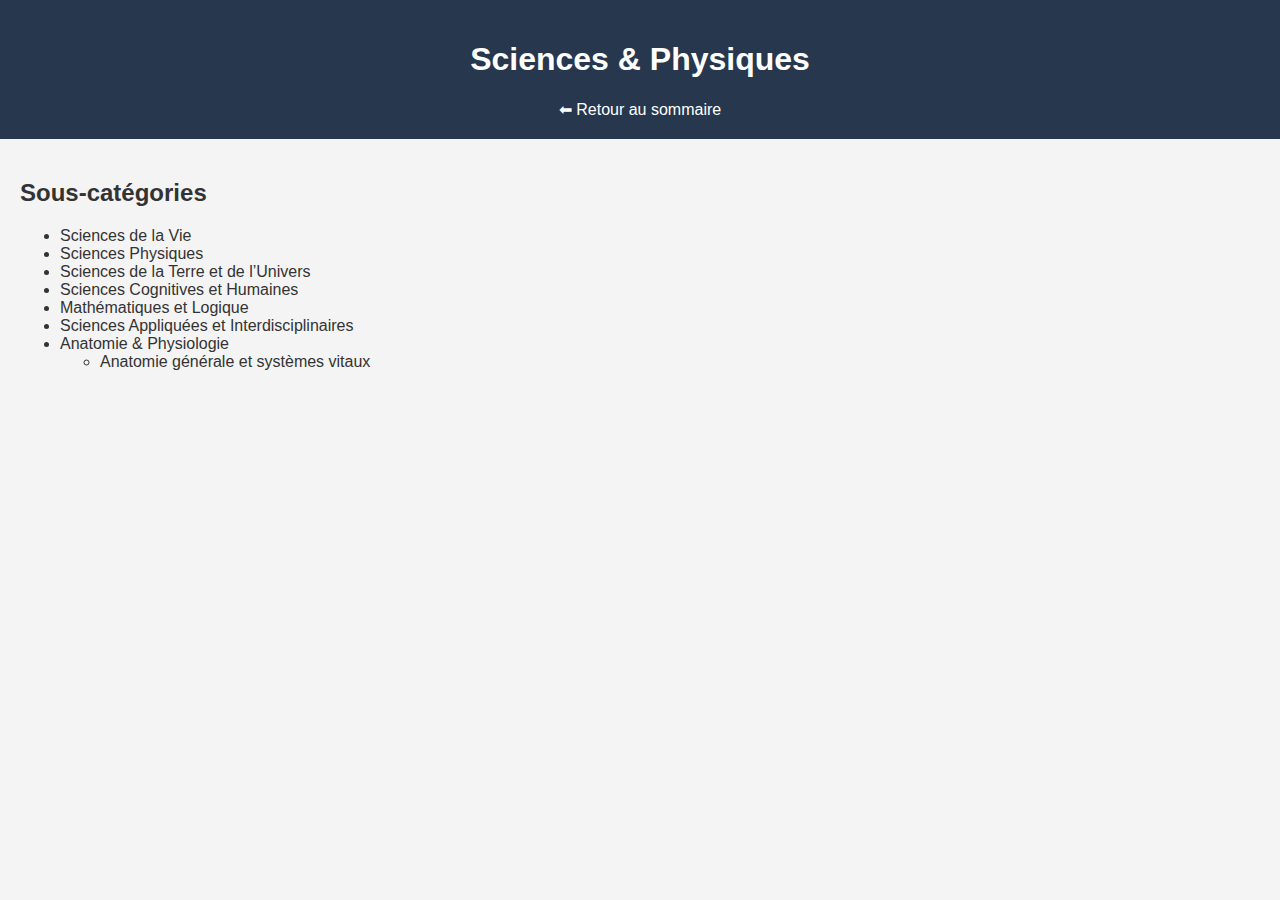
<file: sciences_physiques.html>
<!DOCTYPE html>
<html lang="fr">
<head>
  <meta charset="UTF-8">
  <meta name="viewport" content="width=device-width, initial-scale=1.0">
  <title>Automobile - Carnet de Culture</title>
  <link rel="stylesheet" href="style_sciences_physiques.css">
</head>
<body>

  <header>
    <h1>Sciences & Physiques</h1>
    <nav>
      <a href="index.html">⬅ Retour au sommaire</a>
    </nav>
  </header>

  <main>
    <h2>Sous-catégories</h2>
    <ul>
          <li><a href="#sciences_vie">Sciences de la Vie</a></li>
          <li><a href="#sciences_physiques_detail">Sciences Physiques</a></li>
          <li><a href="#sciences_terre_univers">Sciences de la Terre et de l’Univers</a></li>
          <li><a href="#sciences_cognitives_humaines">Sciences Cognitives et Humaines</a></li>
          <li><a href="#mathematiques_logique">Mathématiques et Logique</a></li>
          <li><a href="#sciences_appliquees">Sciences Appliquées et Interdisciplinaires</a></li>
          <li><a href="#anatomie_&_physiologie">Anatomie & Physiologie</a>
                <ul><li><a href="anatomie_generale_et_systemes_vitaux">Anatomie générale et systèmes vitaux</a></li></ul></li>
    </ul>
  </main>

</body>
</html>
</file>
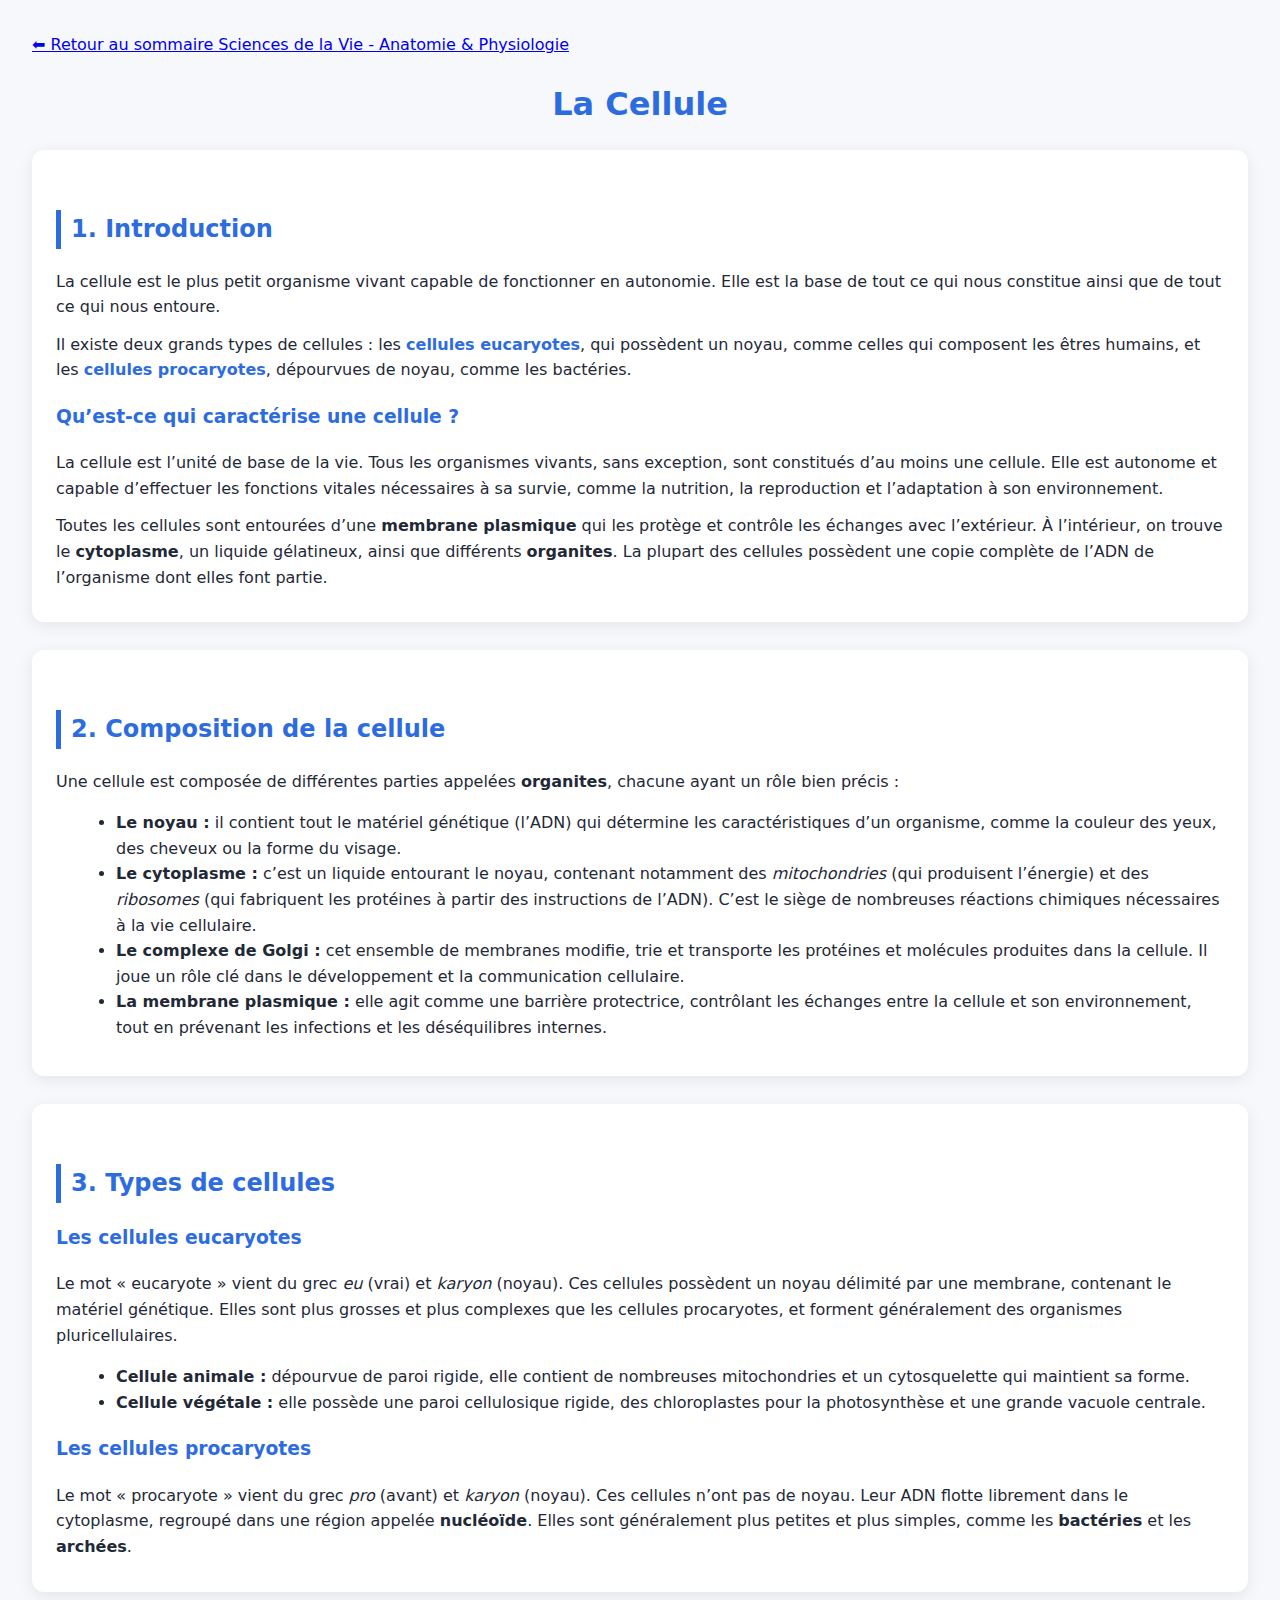
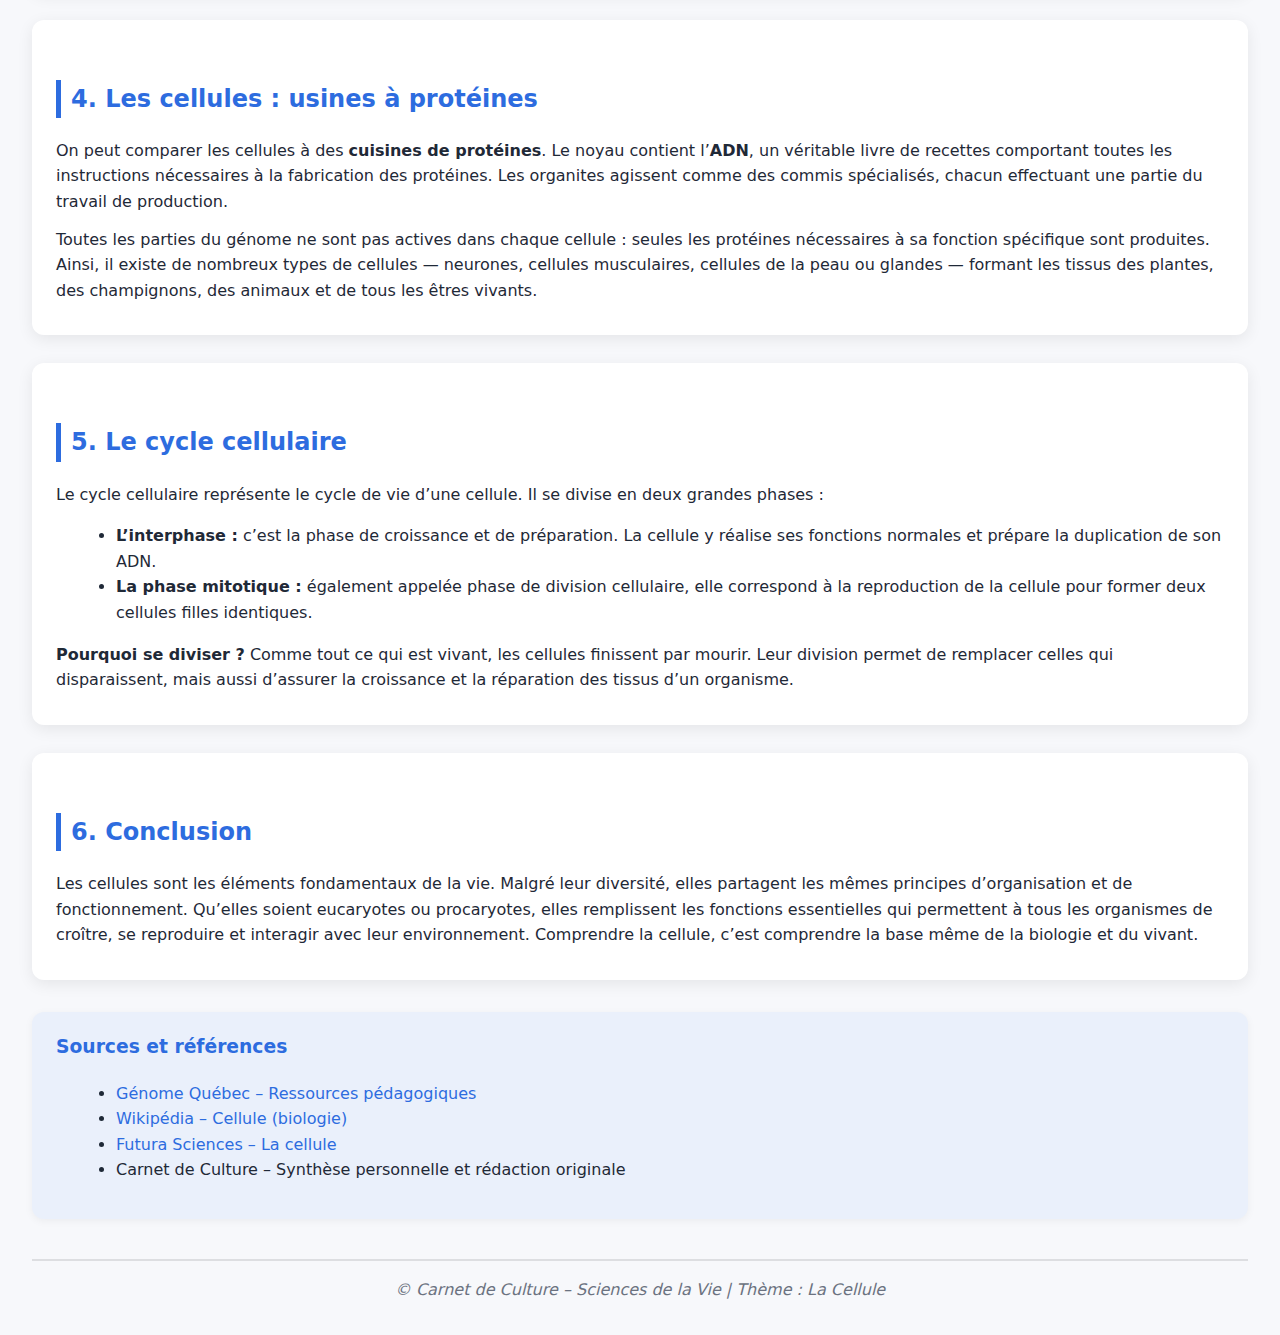
<file: pages/la_cellule.html>
<!doctype html>
<html lang="fr">
<head>
<meta charset="utf-8" />
<meta name="viewport" content="width=device-width, initial-scale=1" />
<title>La Cellule – Sciences de la Vie</title>

<style>
  :root {
    --primary: #2d6cdf;
    --bg: #f7f8fb;
    --card: #fff;
    --text: #1f2937;
    --muted: #6b7280;
    --radius: 12px;
  }

  body {
    font-family: system-ui, -apple-system, "Segoe UI", Roboto, sans-serif;
    margin: 0;
    padding: 32px;
    background: var(--bg);
    color: var(--text);
    line-height: 1.6;
  }

  h1, h2, h3 {
    color: var(--primary);
  }

  h1 {
    text-align: center;
    margin-bottom: 20px;
  }

  h2 {
    margin-top: 40px;
    border-left: 5px solid var(--primary);
    padding-left: 10px;
  }

  p {
    margin: 12px 0;
  }

  .card {
    background: var(--card);
    border-radius: var(--radius);
    padding: 20px 24px;
    box-shadow: 0 4px 16px rgba(0, 0, 0, 0.08);
    margin-bottom: 28px;
  }

  ul {
    margin-left: 20px;
  }

  .highlight {
    color: var(--primary);
    font-weight: 600;
  }

  footer {
    margin-top: 40px;
    padding-top: 16px;
    border-top: 2px solid rgba(0,0,0,0.1);
    text-align: center;
    color: var(--muted);
    font-style: italic;
  }

  .sources {
    background: #eaf0fb;
    border-radius: var(--radius);
    padding: 20px 24px;
    margin-top: 32px;
    box-shadow: 0 2px 8px rgba(0,0,0,0.05);
  }

  .sources h3 {
    color: var(--primary);
    margin-top: 0;
  }

  .sources ul {
    list-style: disc;
    margin-left: 20px;
  }

  .sources a {
    color: var(--primary);
    text-decoration: none;
  }

  .sources a:hover {
    text-decoration: underline;
  }
</style>
</head>
<body>

<main>
          <a href="anatomie_generale_et_systemes_vitaux.html">⬅ Retour au sommaire Sciences de la Vie - Anatomie & Physiologie</a>

  <h1>La Cellule</h1>

  <!-- INTRODUCTION -->
  <section class="card" id="introduction">
    <h2>1. Introduction</h2>
    <p>La cellule est le plus petit organisme vivant capable de fonctionner en autonomie. Elle est la base de tout ce qui nous constitue ainsi que de tout ce qui nous entoure.</p>

    <p>Il existe deux grands types de cellules : les <span class="highlight">cellules eucaryotes</span>, qui possèdent un noyau, comme celles qui composent les êtres humains, et les <span class="highlight">cellules procaryotes</span>, dépourvues de noyau, comme les bactéries.</p>

    <h3>Qu’est-ce qui caractérise une cellule&nbsp;?</h3>
    <p>La cellule est l’unité de base de la vie. Tous les organismes vivants, sans exception, sont constitués d’au moins une cellule. Elle est autonome et capable d’effectuer les fonctions vitales nécessaires à sa survie, comme la nutrition, la reproduction et l’adaptation à son environnement.</p>

    <p>Toutes les cellules sont entourées d’une <strong>membrane plasmique</strong> qui les protège et contrôle les échanges avec l’extérieur. À l’intérieur, on trouve le <strong>cytoplasme</strong>, un liquide gélatineux, ainsi que différents <strong>organites</strong>. La plupart des cellules possèdent une copie complète de l’ADN de l’organisme dont elles font partie.</p>
  </section>

  <!-- COMPOSITION -->
  <section class="card" id="composition">
    <h2>2. Composition de la cellule</h2>
    <p>Une cellule est composée de différentes parties appelées <strong>organites</strong>, chacune ayant un rôle bien précis :</p>

    <ul>
      <li><strong>Le noyau :</strong> il contient tout le matériel génétique (l’ADN) qui détermine les caractéristiques d’un organisme, comme la couleur des yeux, des cheveux ou la forme du visage.</li>

      <li><strong>Le cytoplasme :</strong> c’est un liquide entourant le noyau, contenant notamment des <em>mitochondries</em> (qui produisent l’énergie) et des <em>ribosomes</em> (qui fabriquent les protéines à partir des instructions de l’ADN). C’est le siège de nombreuses réactions chimiques nécessaires à la vie cellulaire.</li>

      <li><strong>Le complexe de Golgi :</strong> cet ensemble de membranes modifie, trie et transporte les protéines et molécules produites dans la cellule. Il joue un rôle clé dans le développement et la communication cellulaire.</li>

      <li><strong>La membrane plasmique :</strong> elle agit comme une barrière protectrice, contrôlant les échanges entre la cellule et son environnement, tout en prévenant les infections et les déséquilibres internes.</li>
    </ul>
  </section>

  <!-- TYPES -->
  <section class="card" id="types">
    <h2>3. Types de cellules</h2>

    <h3>Les cellules eucaryotes</h3>
    <p>Le mot «&nbsp;eucaryote&nbsp;» vient du grec <em>eu</em> (vrai) et <em>karyon</em> (noyau). Ces cellules possèdent un noyau délimité par une membrane, contenant le matériel génétique. Elles sont plus grosses et plus complexes que les cellules procaryotes, et forment généralement des organismes pluricellulaires.</p>

    <ul>
      <li><strong>Cellule animale :</strong> dépourvue de paroi rigide, elle contient de nombreuses mitochondries et un cytosquelette qui maintient sa forme.</li>
      <li><strong>Cellule végétale :</strong> elle possède une paroi cellulosique rigide, des chloroplastes pour la photosynthèse et une grande vacuole centrale.</li>
    </ul>

    <h3>Les cellules procaryotes</h3>
    <p>Le mot «&nbsp;procaryote&nbsp;» vient du grec <em>pro</em> (avant) et <em>karyon</em> (noyau). Ces cellules n’ont pas de noyau. Leur ADN flotte librement dans le cytoplasme, regroupé dans une région appelée <strong>nucléoïde</strong>. Elles sont généralement plus petites et plus simples, comme les <strong>bactéries</strong> et les <strong>archées</strong>.</p>
  </section>

  <!-- PROTÉINES -->
  <section class="card" id="proteines">
    <h2>4. Les cellules : usines à protéines</h2>
    <p>On peut comparer les cellules à des <strong>cuisines de protéines</strong>. Le noyau contient l’<strong>ADN</strong>, un véritable livre de recettes comportant toutes les instructions nécessaires à la fabrication des protéines. Les organites agissent comme des commis spécialisés, chacun effectuant une partie du travail de production.</p>

    <p>Toutes les parties du génome ne sont pas actives dans chaque cellule&nbsp;: seules les protéines nécessaires à sa fonction spécifique sont produites. Ainsi, il existe de nombreux types de cellules — neurones, cellules musculaires, cellules de la peau ou glandes — formant les tissus des plantes, des champignons, des animaux et de tous les êtres vivants.</p>
  </section>

  <!-- CYCLE CELLULAIRE -->
  <section class="card" id="cycle">
    <h2>5. Le cycle cellulaire</h2>
    <p>Le cycle cellulaire représente le cycle de vie d’une cellule. Il se divise en deux grandes phases&nbsp;:</p>

    <ul>
      <li><strong>L’interphase :</strong> c’est la phase de croissance et de préparation. La cellule y réalise ses fonctions normales et prépare la duplication de son ADN.</li>
      <li><strong>La phase mitotique :</strong> également appelée phase de division cellulaire, elle correspond à la reproduction de la cellule pour former deux cellules filles identiques.</li>
    </ul>

    <p><strong>Pourquoi se diviser&nbsp;?</strong> Comme tout ce qui est vivant, les cellules finissent par mourir. Leur division permet de remplacer celles qui disparaissent, mais aussi d’assurer la croissance et la réparation des tissus d’un organisme.</p>
  </section>

  <!-- CONCLUSION -->
  <section class="card" id="conclusion">
    <h2>6. Conclusion</h2>
    <p>Les cellules sont les éléments fondamentaux de la vie. Malgré leur diversité, elles partagent les mêmes principes d’organisation et de fonctionnement. Qu’elles soient eucaryotes ou procaryotes, elles remplissent les fonctions essentielles qui permettent à tous les organismes de croître, se reproduire et interagir avec leur environnement. Comprendre la cellule, c’est comprendre la base même de la biologie et du vivant.</p>
  </section>

  <!-- SOURCES -->
  <section class="sources" id="sources">
    <h3>Sources et références</h3>
    <ul>
      <li><a href="https://www.genomequebec.com/" target="_blank">Génome Québec – Ressources pédagogiques</a></li>
      <li><a href="https://fr.wikipedia.org/wiki/Cellule_(biologie)" target="_blank">Wikipédia – Cellule (biologie)</a></li>
      <li><a href="https://www.futura-sciences.com/sante/definitions/biologie-cellule-89/" target="_blank">Futura Sciences – La cellule</a></li>
      <li>Carnet de Culture – Synthèse personnelle et rédaction originale</li>
    </ul>
  </section>

  <footer>
    © Carnet de Culture – Sciences de la Vie | Thème : La Cellule
  </footer>
</main>

</body>
</html>
</file>
<file: style_sciences_physiques.css>
body {
  font-family: Arial, sans-serif;
  background-color: #f4f4f4;
  color: #333;
  margin: 0;
  padding: 0;
}

header {
  background-color: #27374D;
  color: #fff;
  padding: 20px;
  text-align: center;
}

nav ul {
  list-style: none;
  padding: 0;
  margin: 0;
  text-align: center;
  background-color: #526D82;
}

nav ul li {
  display: inline-block;
  margin: 0 15px;
}

nav ul li a {
  color: #fff;
  text-decoration: none; /* supprime le soulignement */
  font-weight: bold;
}

nav ul li a:hover {
  text-decoration: underline; /* effet au survol */
  color: #ffffff; /* couleur au survol, tu peux changer si tu veux */
}

/* Liens dans le header */
header a {
  color: #ffffff;
  text-decoration: none; /* supprime le soulignement */
}

header a:hover {
  text-decoration: underline; /* effet au survol */
}

main {
  padding: 20px;
}

/* Optionnel : tous les liens du site sans soulignement par défaut */
a {
  text-decoration: none;
  color: #333;
}

a:hover {
  text-decoration: underline;
  color: #526D82; /* couleur de survol générale */
}
</file>
